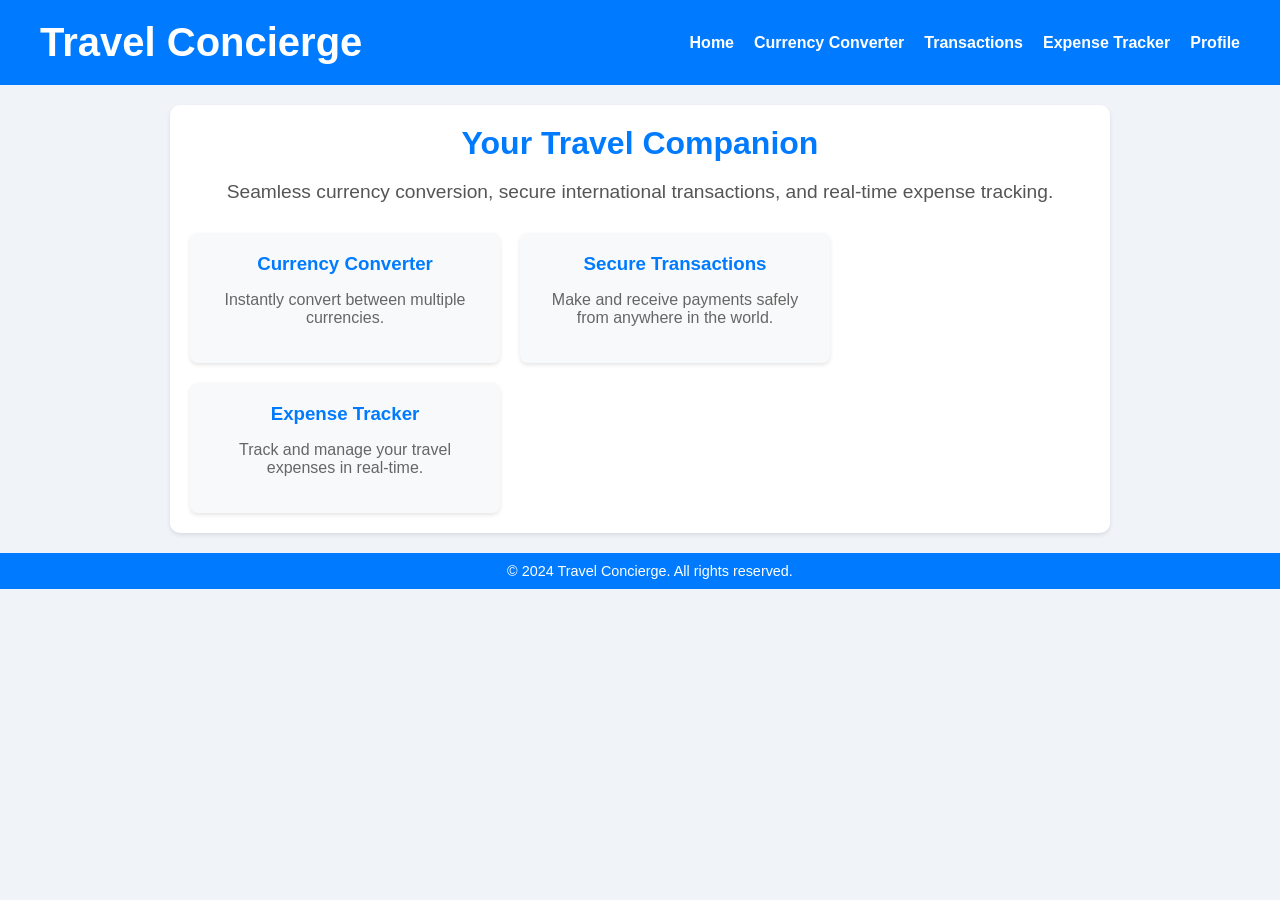
<file: index.html>
<!DOCTYPE html>
<html lang="en">
<head>
    <meta charset="UTF-8">
    <meta name="viewport" content="width=device-width, initial-scale=1.0">
    <title>Travel Concierge - Home</title>
    <link rel="stylesheet" href="styles2.css">
</head>
<body>
    <div class="wrapper">
        <header>
            <div class="container">
                <h1>Travel Concierge</h1>
                <nav>
                    <ul>
                        <li><a href="home.html">Home</a></li>
                        <li class="dropdown">
                            <a href="#" class="dropbtn">Currency Converter</a>
                            <div class="dropdown-content">
                                <a href="currency-converter.html">Convert Currency</a>
                                <a href="checkout.html">CheckOut</a>
                            </div>
                        </li>
                        <li><a href="transaction.html">Transactions</a></li>
                        <li><a href="expenses.html">Expense Tracker</a></li>
                        <li><a href="profile.html">Profile</a></li>
                    </ul>
                    
                    
                </nav>
            </div>
        </header>
        <main>
            <section class="hero">
                <h2>Your Travel Companion</h2>
                <p>Seamless currency conversion, secure international transactions, and real-time expense tracking.</p>
            </section>
            <section class="features">
                <div class="feature">
                    <h3>Currency Converter</h3>
                    <p>Instantly convert between multiple currencies.</p>
                </div>
                <div class="feature">
                    <h3>Secure Transactions</h3>
                    <p>Make and receive payments safely from anywhere in the world.</p>
                </div>
                <div class="feature">
                    <h3>Expense Tracker</h3>
                    <p>Track and manage your travel expenses in real-time.</p>
                </div>
            </section>
        </main>
        <footer>
            <p>&copy; 2024 Travel Concierge. All rights reserved.</p>
        </footer>
    </div>
    <script src="script.js"></script>
</body>
</html>
</file>
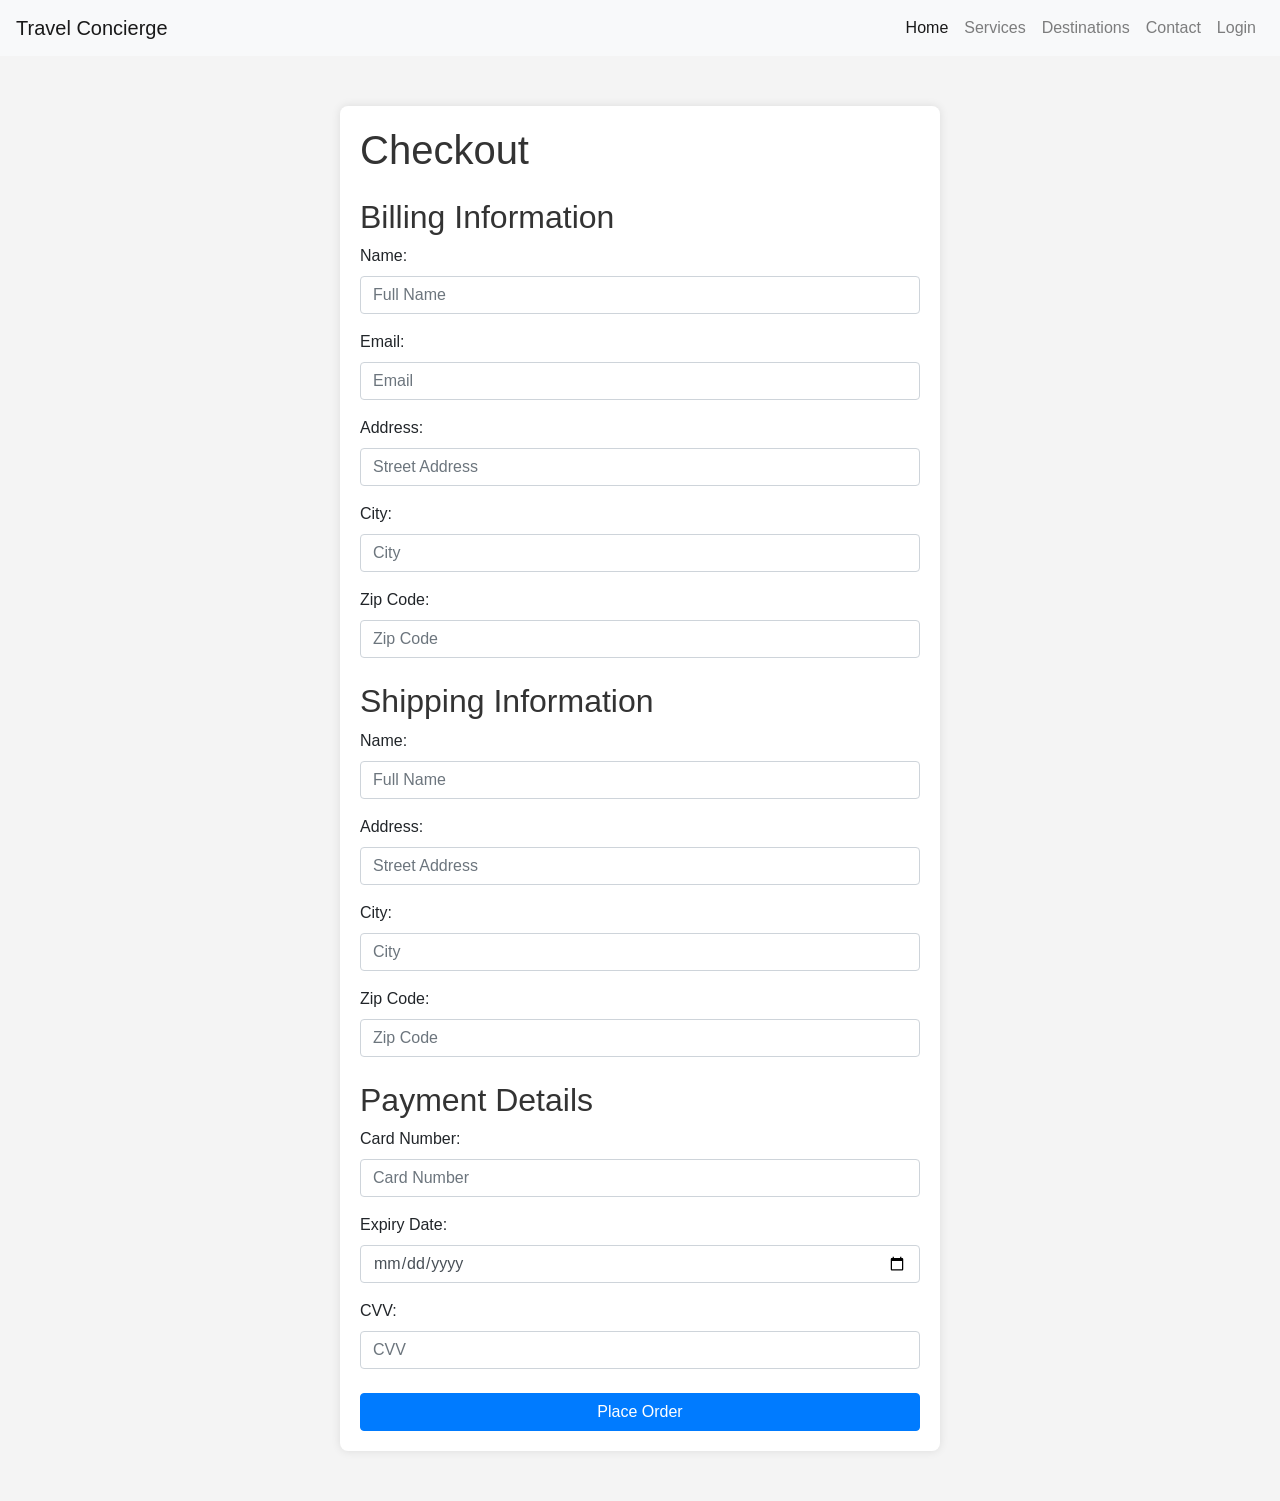
<file: checkout.html>
<!DOCTYPE html>
<html lang="en">
<head>
    <meta charset="UTF-8">
    <meta name="viewport" content="width=device-width, initial-scale=1.0">
    <title>Checkout Page</title>
    <link rel="stylesheet" href="https://stackpath.bootstrapcdn.com/bootstrap/4.5.2/css/bootstrap.min.css">
    <link rel="stylesheet" href="styles.css">
</head>
<body>
  
    <nav class="navbar navbar-expand-lg navbar-light bg-light">
        <a class="navbar-brand" href="#">Travel Concierge</a>
        <button class="navbar-toggler" type="button" data-toggle="collapse" data-target="#navbarNav" aria-controls="navbarNav" aria-expanded="false" aria-label="Toggle navigation">
            <span class="navbar-toggler-icon"></span>
        </button>
        <div class="collapse navbar-collapse" id="navbarNav">
            <ul class="navbar-nav ml-auto">
                <li class="nav-item active">
                    <a class="nav-link" href="Group 1.html">Home <span class="sr-only">(current)</span></a>
                </li>
                <li class="nav-item">
                    <a class="nav-link" href="#">Services</a>
                </li>
                <li class="nav-item">
                    <a class="nav-link" href="#">Destinations</a>
                </li>
                <li class="nav-item">
                    <a class="nav-link" href="#">Contact</a>
                </li>
                <li class="nav-item">
                    <a class="nav-link" href="#">Login</a>
                </li>
            </ul>
        </div>
    </nav>

    <div class="container mt-5">
        <div class="checkout-container">
            <h1 class="mb-4">Checkout</h1>
            <form id="checkoutForm">
                <div class="section mb-4">
                    <h2>Billing Information</h2>
                    <div class="form-group">
                        <label for="billingName">Name:</label>
                        <input type="text" class="form-control" id="billingName" placeholder="Full Name" required>
                    </div>
                    <div class="form-group">
                        <label for="billingEmail">Email:</label>
                        <input type="email" class="form-control" id="billingEmail" placeholder="Email" required>
                    </div>
                    <div class="form-group">
                        <label for="billingAddress">Address:</label>
                        <input type="text" class="form-control" id="billingAddress" placeholder="Street Address" required>
                    </div>
                    <div class="form-group">
                        <label for="billingCity">City:</label>
                        <input type="text" class="form-control" id="billingCity" placeholder="City" required>
                    </div>
                    <div class="form-group">
                        <label for="billingZip">Zip Code:</label>
                        <input type="text" class="form-control" id="billingZip" placeholder="Zip Code" required>
                    </div>
                </div>
                <div class="section mb-4">
                    <h2>Shipping Information</h2>
                    <div class="form-group">
                        <label for="shippingName">Name:</label>
                        <input type="text" class="form-control" id="shippingName" placeholder="Full Name" required>
                    </div>
                    <div class="form-group">
                        <label for="shippingAddress">Address:</label>
                        <input type="text" class="form-control" id="shippingAddress" placeholder="Street Address" required>
                    </div>
                    <div class="form-group">
                        <label for="shippingCity">City:</label>
                        <input type="text" class="form-control" id="shippingCity" placeholder="City" required>
                    </div>
                    <div class="form-group">
                        <label for="shippingZip">Zip Code:</label>
                        <input type="text" class="form-control" id="shippingZip" placeholder="Zip Code" required>
                    </div>
                </div>
                <div class="section mb-4">
                    <h2>Payment Details</h2>
                    <div class="form-group">
                        <label for="cardNumber">Card Number:</label>
                        <input type="number" class="form-control" id="cardNumber" placeholder="Card Number" required>
                    </div>
                    <div class="form-group">
                        <label for="expiryDate">Expiry Date:</label>
                        <input type="date" class="form-control" id="expiryDate" placeholder="MM/YY" required>
                    </div>
                    <div class="form-group">
                        <label for="cvv">CVV:</label>
                        <input type="number" class="form-control" id="cvv" placeholder="CVV" required>
                    </div>
                </div>
                <button type="submit" class="btn btn-primary btn-block">Place Order</button>
            </form>
        </div>
    </div>
    <script src="https://code.jquery.com/jquery-3.5.1.slim.min.js"></script>
    <script src="https://cdn.jsdelivr.net/npm/@popperjs/core@2.5.4/dist/umd/popper.min.js"></script>
    <script src="https://stackpath.bootstrapcdn.com/bootstrap/4.5.2/js/bootstrap.min.js"></script>
    <script src="script.js"></script>
</body>
</html>
</file>
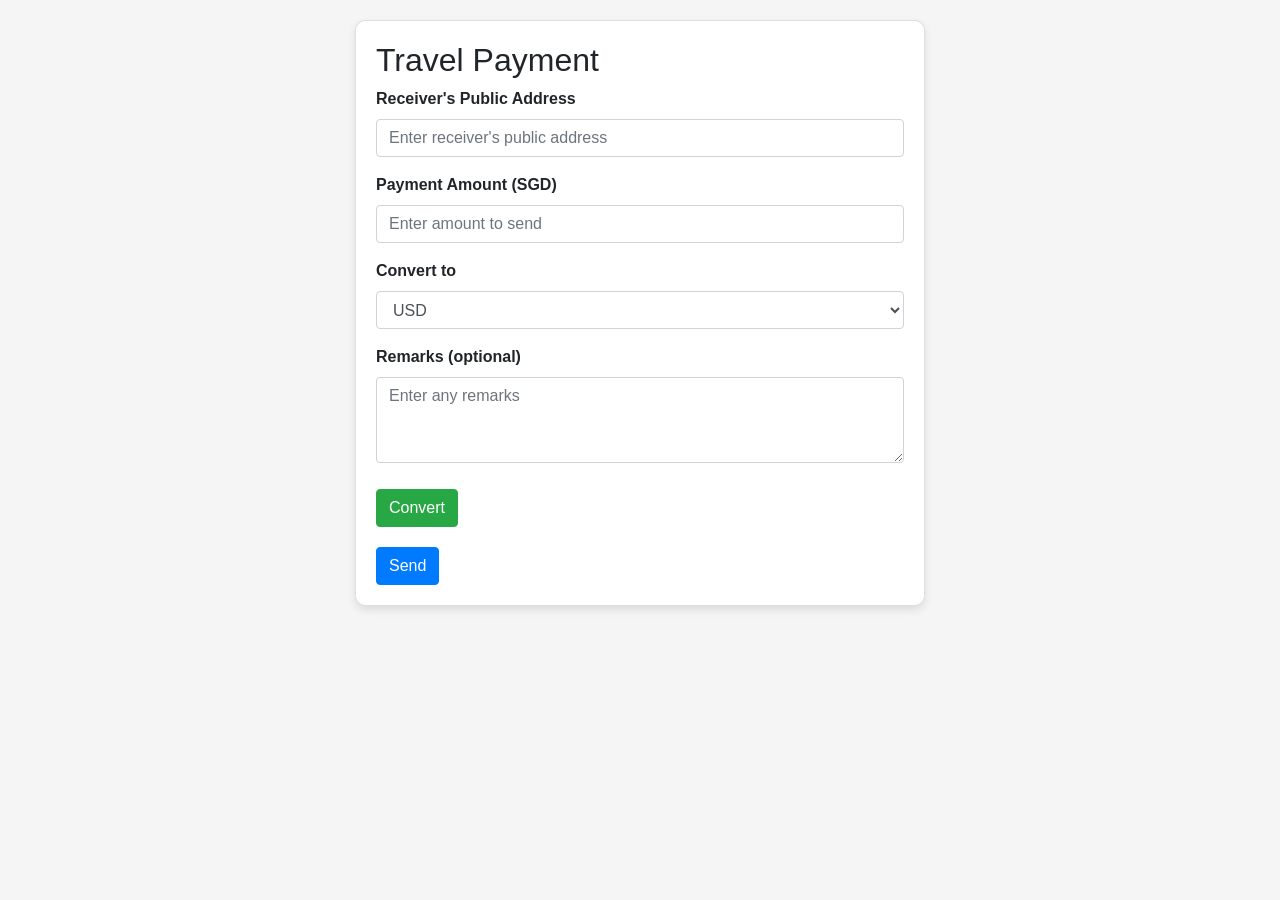
<file: currency-converter.html>
<!DOCTYPE html>
<html lang="en">
<head>
  <meta charset="UTF-8">
  <meta name="viewport" content="width=device-width, initial-scale=1.0">
  <title>Travel payment</title>
  <link rel="stylesheet" href="https://stackpath.bootstrapcdn.com/bootstrap/4.5.2/css/bootstrap.min.css">
  <style>
    body {
      font-family: 'Arial', sans-serif;
      background-color: #f5f5f5;
      margin: 0;
      padding: 20px;
    }

    .container {
      max-width: 600px;
      margin: 0 auto;
    }

    .card {
      background: #fff;
      border-radius: 10px;
      box-shadow: 0 4px 8px rgba(0, 0, 0, 0.1);
      padding: 20px;
      margin-bottom: 20px;
    }

    .form-group label {
      font-weight: bold;
    }

    .btn {
      margin-top: 10px;
    }

    .conversion-rate {
      margin-top: 10px;
    }
  </style>
</head>
<body>

  <div class="container">
    <div class="card">
      <h2>Travel Payment</h2>
      <form id="paymentForm">
        <div class="form-group">
          <label for="receiverAddress">Receiver's Public Address</label>
          <input type="text" class="form-control" id="receiverAddress" placeholder="Enter receiver's public address" required>
        </div>
        <div class="form-group">
          <label for="paymentAmount">Payment Amount (SGD)</label>
          <input type="number" class="form-control" id="paymentAmount" placeholder="Enter amount to send" required>
        </div>
        <div class="form-group">
          <label for="currency">Convert to</label>
          <select class="form-control" id="currency">
            <option value="USD">USD</option>
            <option value="CAD">CAD</option>
            <option value="CNY">RMB</option>
            <option value="INR">INR</option>
            <option value="EUR">EUR</option>
          </select>
        </div>
        <div class="form-group">
          <label for="remarks">Remarks (optional)</label>
          <textarea class="form-control" id="remarks" rows="3" placeholder="Enter any remarks"></textarea>
        </div>
        <button type="button" class="btn btn-success" id="convertButton">Convert</button>
        <div class="conversion-rate" id="conversionRate"></div>
        <button type="submit" class="btn btn-primary">Send</button>
      </form>
    </div>
  </div>

  <script src="https://code.jquery.com/jquery-3.5.1.min.js"></script>
  <script>
    $(document).ready(function() {
      const conversionRates = {
        "USD": 0.74,
        "CAD": 0.94,
        "CNY": 4.77,
        "INR": 54.67,
        "EUR": 0.63
      };

      $('#convertButton').click(function() {
        const amount = $('#paymentAmount').val();
        const currency = $('#currency').val();
        if (amount && conversionRates[currency]) {
          const rate = conversionRates[currency];
          const convertedAmount = (amount * rate).toFixed(2);
          $('#conversionRate').html(`<p>${amount} SGD = ${convertedAmount} ${currency}</p><p>Exchange Rate: 1 SGD = ${rate} ${currency}</p>`);
        } else {
          $('#conversionRate').html(`<p>Invalid amount or currency</p>`);
        }
      });

      $('#paymentForm').submit(function(event) {
        event.preventDefault();
        alert('Payment submitted!');
        window.location.href = 'otp.html';
      });
    });
  </script>

</body>
</html>
</file>
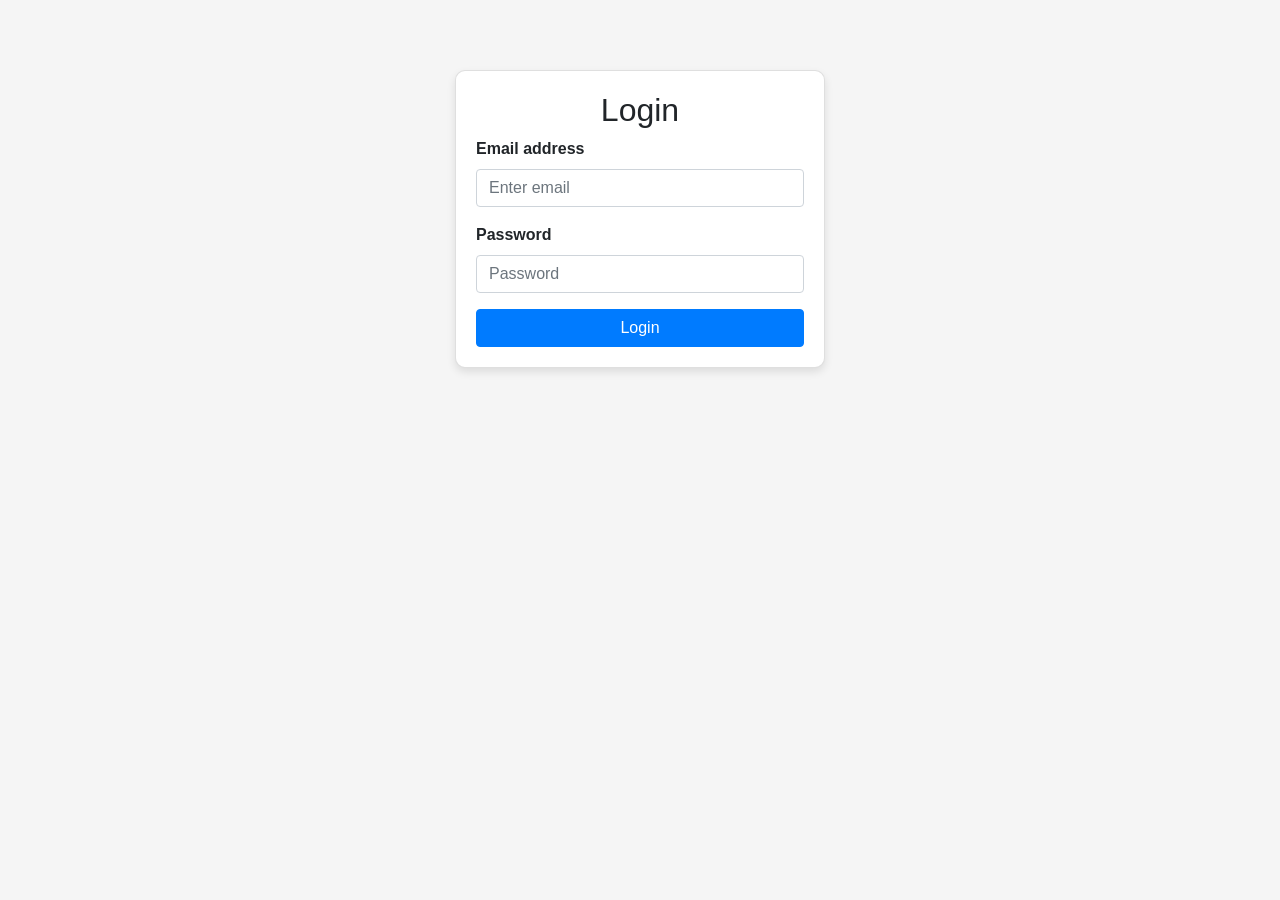
<file: login.html>
<!DOCTYPE html>
<html lang="en">
<head>
  <meta charset="UTF-8">
  <meta name="viewport" content="width=device-width, initial-scale=1.0">
  <title>Login Page</title>
  <link rel="stylesheet" href="https://stackpath.bootstrapcdn.com/bootstrap/4.5.2/css/bootstrap.min.css">
  <style>
    body {
      font-family: 'Arial', sans-serif;
      background-color: #f5f5f5;
      margin: 0;
      padding: 20px;
    }

    .container {
      max-width: 400px;
      margin: 0 auto;
      padding-top: 50px;
    }

    .card {
      background: #fff;
      border-radius: 10px;
      box-shadow: 0 4px 8px rgba(0, 0, 0, 0.1);
      padding: 20px;
    }

    .form-group label {
      font-weight: bold;
    }

    .btn {
      margin-top: 10px;
    }

    .form-group a {
      color: #007bff;
      text-decoration: none;
    }

    .form-group a:hover {
      text-decoration: underline;
    }
  </style>
</head>
<body>

  <div class="container">
    <div class="card">
      <h2 class="text-center">Login</h2>
      <form id="loginForm">
        <div class="form-group">
          <label for="email">Email address</label>
          <input type="email" class="form-control" id="email" placeholder="Enter email" required>
        </div>
        <div class="form-group">
          <label for="password">Password</label>
          <input type="password" class="form-control" id="password" placeholder="Password" required>
        </div>
        <button type="submit" class="btn btn-primary btn-block">Login</button>
      </form>
    </div>
  </div>

  <script src="https://code.jquery.com/jquery-3.5.1.min.js"></script>
  <script>
    $(document).ready(function() {
      $('#loginForm').submit(function(event) {
        event.preventDefault();
        
        const email = $('#email').val();
        const password = $('#password').val();

        // Implement your authentication logic here

        // Redirect to homepage.html after successful login
        window.location.href = 'home.html';
      });
    });
  </script>

</body>
</html>
</file>
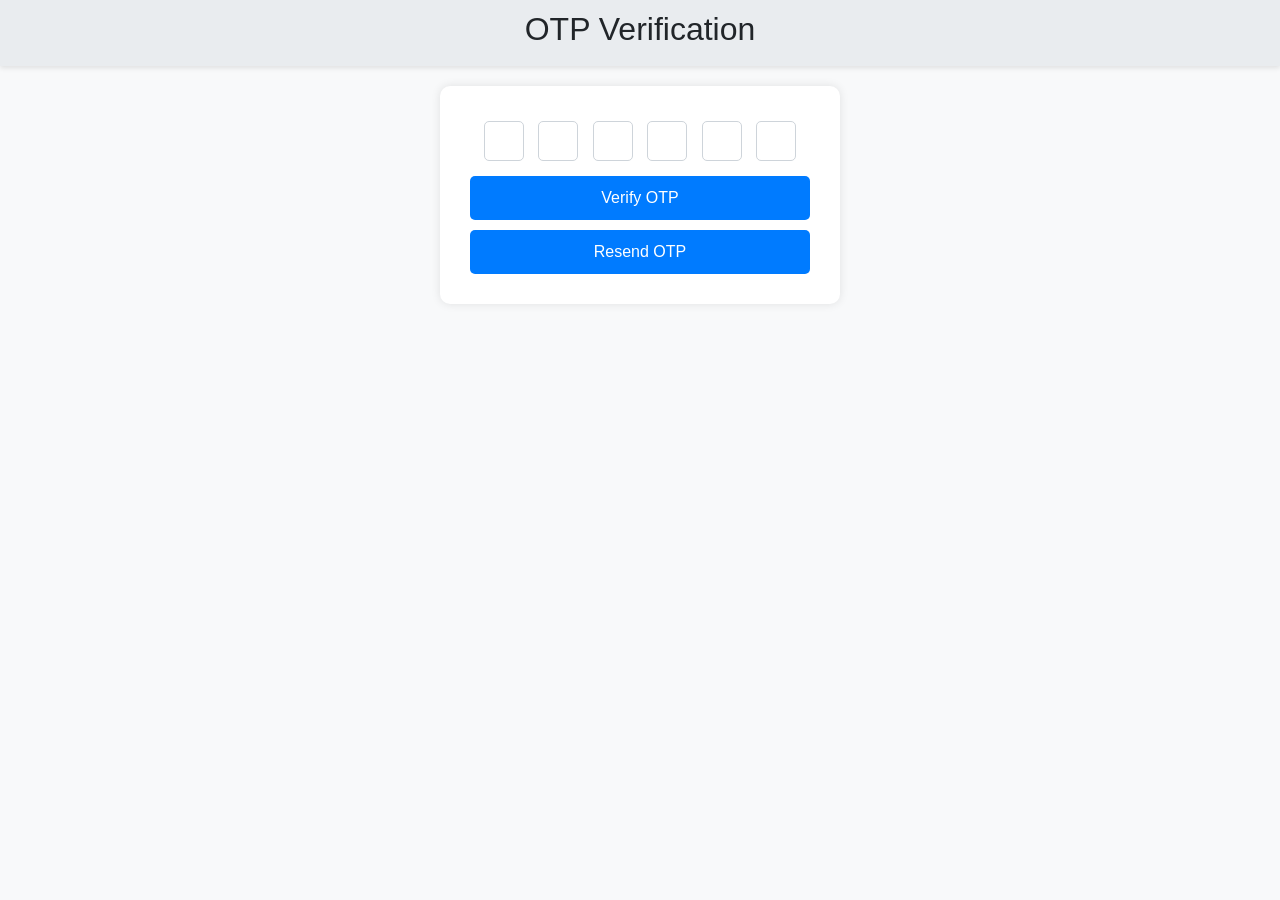
<file: otp.html>
<!DOCTYPE html>
<html lang="en">
<head>
  <meta charset="UTF-8">
  <meta name="viewport" content="width=device-width, initial-scale=1.0">
  <title>OTP Verification</title>
  <link rel="stylesheet" href="https://stackpath.bootstrapcdn.com/bootstrap/4.5.2/css/bootstrap.min.css">
  <style>
    body {
      display: flex;
      flex-direction: column;
      align-items: center;
      min-height: 100vh; /* Use full viewport height */
      background-color: #f8f9fa;
      font-family: Arial, sans-serif;
      margin: 0; /* Remove default margin */
    }
    .grey-bar {
      background-color: #e9ecef;
      width: 100%;
      padding: 10px 0;
      text-align: center;
      box-shadow: 0 2px 5px rgba(0, 0, 0, 0.1);
    }
    .otp-form {
      background-color: #ffffff;
      padding: 30px;
      border-radius: 10px;
      box-shadow: 0 0 10px rgba(0, 0, 0, 0.1);
      width: 100%;
      max-width: 400px;
      margin-top: 20px; /* Adjust margin to create space below the grey bar */
      text-align: center;
    }
    .otp-input {
      width: 40px;
      height: 40px;
      margin: 5px;
      font-size: 18px;
      text-align: center;
      border: 1px solid #ced4da;
      border-radius: 5px;
    }
    .btn-verify, .btn-resend {
      background-color: #007bff;
      border: none;
      color: white;
      padding: 10px 20px;
      border-radius: 5px;
      width: 100%;
      margin-top: 10px;
    }
    .btn-verify:hover, .btn-resend:hover {
      background-color: #0056b3;
    }
    .btn-resend[disabled] {
      background-color: #6c757d;
      cursor: not-allowed;
    }
    .error {
      color: red;
      margin-top: -10px;
      margin-bottom: 10px;
      display: none;
    }
  </style>
</head>
<body>

  <!-- Grey Bar -->
  <div class="grey-bar">
    <h2>OTP Verification</h2>
  </div>

  <!-- OTP Verification Form -->
  <div class="otp-form">
    <form id="otpForm">
      <div>
        <input type="text" maxlength="1" class="otp-input" id="otp1" required>
        <input type="text" maxlength="1" class="otp-input" id="otp2" required>
        <input type="text" maxlength="1" class="otp-input" id="otp3" required>
        <input type="text" maxlength="1" class="otp-input" id="otp4" required>
        <input type="text" maxlength="1" class="otp-input" id="otp5" required>
        <input type="text" maxlength="1" class="otp-input" id="otp6" required>
      </div>
      <div class="error" id="otpError">Invalid OTP. Please try again.</div>
      <button type="submit" class="btn btn-verify">Verify OTP</button>
    </form>
    <button class="btn btn-resend" id="resendButton" onclick="startResendCounter()">Resend OTP</button>
    <p id="counter" style="display: none;">Please wait <span id="countdown">30</span> seconds to resend.</p>
  </div>

  <!-- OTP Verification Script -->
  <script>
    document.getElementById('otpForm').addEventListener('submit', function(event) {
      event.preventDefault();
      var enteredOTP = [
        document.getElementById('otp1').value.trim(),
        document.getElementById('otp2').value.trim(),
        document.getElementById('otp3').value.trim(),
        document.getElementById('otp4').value.trim(),
        document.getElementById('otp5').value.trim(),
        document.getElementById('otp6').value.trim()
      ].join('');
      var otpError = document.getElementById('otpError');
      
      // Mocking OTP validation (replace with actual logic)
      var generatedOTP = '123456'; // Mocking the OTP sent to the user's device

      if (enteredOTP === generatedOTP) {
        window.location.href = 'home.html'; // Redirect to home page
      } else {
        otpError.style.display = 'block';
      }
    });

    function startResendCounter() {
      var countdownElement = document.getElementById('countdown');
      var counterElement = document.getElementById('counter');
      var resendButton = document.getElementById('resendButton');
      var timeLeft = 30;

      resendButton.disabled = true;
      counterElement.style.display = 'block';

      var countdownTimer = setInterval(function() {
        if (timeLeft <= 0) {
          clearInterval(countdownTimer);
          resendButton.disabled = false;
          counterElement.style.display = 'none';
        } else {
          countdownElement.textContent = timeLeft;
          timeLeft -= 1;
        }
      }, 1000);
    }
  </script>

</body>
</html>
</file>
<file: styles2.css>
/* General styles for the body */
body {
    font-family: Arial, sans-serif;
    background-color: #f0f4f8;
    margin: 0;
    padding: 0;
    color: #333;
}

/* Header styles */
header {
    background-color: #007bff;
    color: #fff;
    padding: 20px 0;
    position: relative;
}

/* Container for header content */
header .container {
    max-width: 1200px;
    margin: 0 auto;
    padding: 0 20px;
    display: flex;
    justify-content: space-between;
    align-items: center;
}

/* Header title */
header h1 {
    margin: 0;
    font-size: 2.5em;
}

/* Navigation styles */
nav {
    display: flex;
    align-items: center;
    gap: 20px;
}

/* Navigation links */
nav ul {
    list-style: none;
    padding: 0;
    margin: 0;
    display: flex;
    gap: 20px;
}

nav ul li {
    position: relative;
}

nav ul li a {
    color: #fff;
    text-decoration: none;
    font-weight: bold;
}

nav ul li a:hover {
    text-decoration: underline;
}

/* Dropdown menu styles */
.dropdown .dropbtn {
    background: none;
    border: none;
    color: #fff;
    font-weight: bold;
    cursor: pointer;
}

.dropdown:hover .dropdown-content {
    display: block;
}

.dropdown-content {
    display: none;
    position: absolute;
    background-color: #fff;
    color: #333;
    box-shadow: 0 4px 6px rgba(0, 0, 0, 0.1);
    border-radius: 5px;
    padding: 10px 0;
    min-width: 200px;
    z-index: 1000;
}

.dropdown-content a {
    color: #007bff;
    padding: 10px 20px;
    text-decoration: none;
    display: block;
}

.dropdown-content a:hover {
    background-color: #f0f4f8;
}

/* Search container styles */
.search-container {
    display: flex;
    gap: 10px;
    align-items: center;
}

.search-container input {
    padding: 10px;
    border: 1px solid #ddd;
    border-radius: 5px;
    width: 200px;
}

.search-container button {
    padding: 10px 15px;
    background-color: #28a745;
    border: none;
    color: #fff;
    border-radius: 5px;
    cursor: pointer;
}

.search-container button:hover {
    background-color: #218838;
}

/* Profile icon styles */
.profile-icon a {
    display: block;
}

.profile-icon img {
    width: 40px;
    height: 40px;
}

/* Main content styles */
main {
    max-width: 900px;
    margin: 20px auto;
    padding: 20px;
    background-color: #fff;
    border-radius: 10px;
    box-shadow: 0 2px 4px rgba(0, 0, 0, 0.1);
}

/* Hero section styles */
.hero {
    text-align: center;
    margin-bottom: 30px;
}

.hero h2 {
    font-size: 2em;
    color: #007bff;
    margin: 0 0 10px;
}

.hero p {
    font-size: 1.2em;
    color: #555;
}

/* Features section styles */
.features {
    display: flex;
    flex-wrap: wrap;
    gap: 20px;
}

.feature {
    background-color: #f8f9fa;
    border-radius: 8px;
    padding: 20px;
    box-shadow: 0 2px 4px rgba(0, 0, 0, 0.1);
    flex: 1 1 30%;
    max-width: 30%;
    text-align: center;
}

.feature h3 {
    color: #007bff;
    margin: 0 0 10px;
}

.feature p {
    font-size: 1em;
    color: #666;
}

/* Footer styles */
footer {
    background-color: #007bff;
    color: #fff;
    text-align: center;
    padding: 10px;
    position: relative;
    bottom: 0;
    width: 100%;
}

footer p {
    margin: 0;
    font-size: 0.9em;
}

/* Responsive design */
@media (max-width: 768px) {
    .features {
        flex-direction: column;
    }

    .feature {
        max-width: 100%;
    }

    .search-container {
        flex-direction: column;
        gap: 10px;
    }

    .search-container input {
        width: 100%;
    }

    .profile-icon {
        display: none;
    }
}
</file>
<file: styles.css>
body {
    font-family: Arial, sans-serif;
    background-color: #f4f4f4;
    margin: 0;
    padding: 0;
}

.checkout-container {
    max-width: 600px;
    margin: 50px auto;
    padding: 20px;
    background: #fff;
    border-radius: 8px;
    box-shadow: 0 0 10px rgba(0,0,0,0.1);
}

h1, h2 {
    color: #333;
}

.signout {
    text-align: right;
}
</file>
